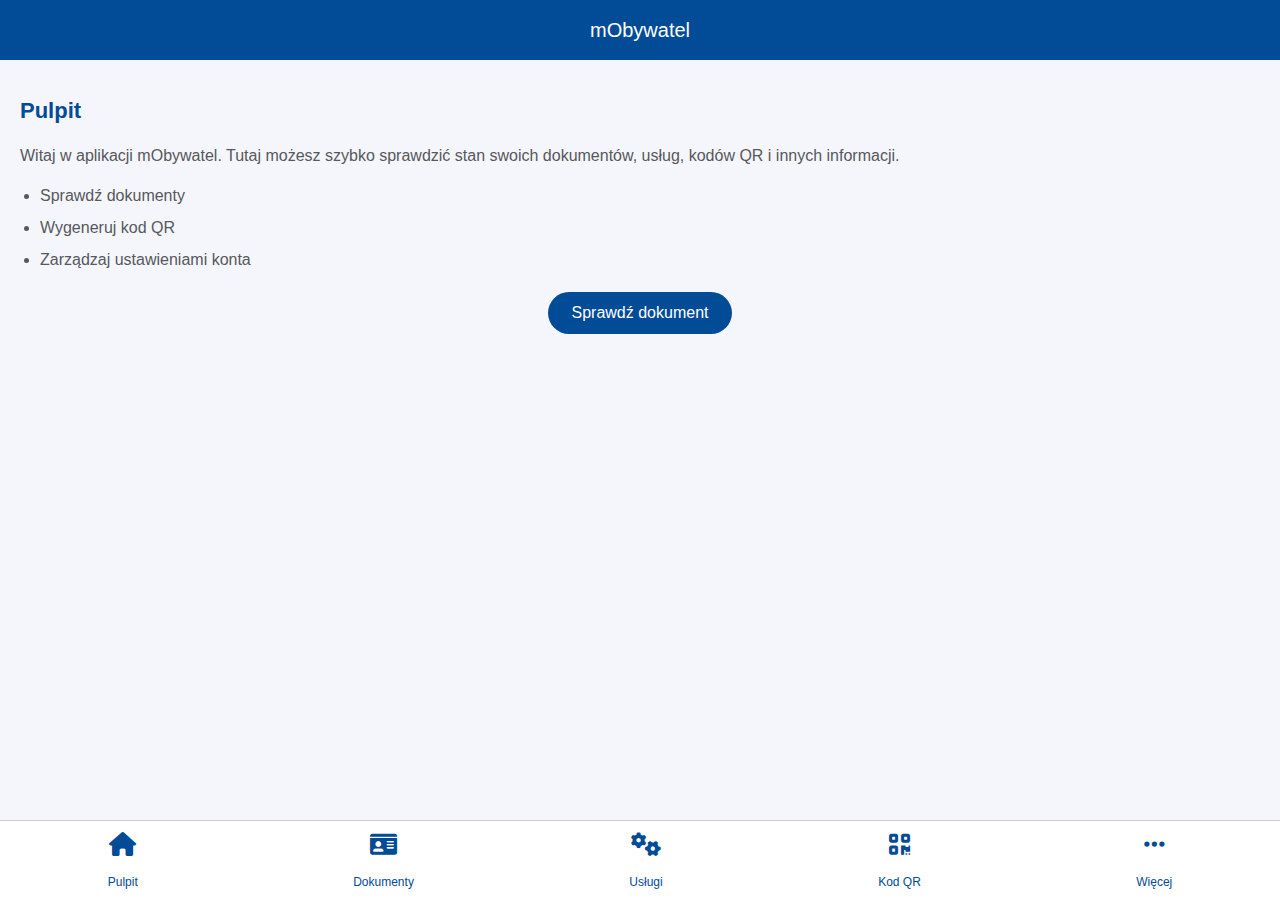
<file: index.html>
<!DOCTYPE html>
<html lang="pl">
<head>
    <meta charset="UTF-8">
    <meta name="viewport" content="width=device-width, initial-scale=1.0">
    <title>mObywatel</title>
    <link rel="stylesheet" href="style.css">
    <link rel="stylesheet" href="https://cdnjs.cloudflare.com/ajax/libs/font-awesome/6.0.0-beta3/css/all.min.css">
</head>
<body>
    <div class="app">
        <!-- Верхняя панель -->
        <div class="top_bar">
            <p class="top_title">mObywatel</p>
        </div>

        <!-- Экран "Pulpit" -->
        <div id="screen_pulpit" class="screen active">
            <h2>Pulpit</h2>
            <div class="content">
                <p>Witaj w aplikacji mObywatel. Tutaj możesz szybko sprawdzić stan swoich dokumentów, usług, kodów QR i innych informacji.</p>
                <ul>
                    <li>Sprawdź dokumenty</li>
                    <li>Wygeneruj kod QR</li>
                    <li>Zarządzaj ustawieniami konta</li>
                </ul>
            </div>
            <button class="action_button">Sprawdź dokument</button>
        </div>

        <!-- Экран "Dokumenty" -->
        <div id="screen_dokumenty" class="screen">
            <h2>Dokumenty</h2>
            <div class="content">
                <p>W tej sekcji możesz dodać lub zarządzać swoimi dokumentami tożsamości, takimi jak dowód osobisty, paszport itp.</p>
                <ul>
                    <li>Dodaj nowy dokument</li>
                    <li>Wyszukaj dokument</li>
                    <li>Sprawdź status dokumentu</li>
                </ul>
            </div>
            <button class="action_button">Dodaj dokument</button>
        </div>

        <!-- Экран "Usługi" -->
        <div id="screen_uslugi" class="screen">
            <h2>Usługi</h2>
            <div class="content">
                <p>Sprawdź dostępne usługi administracyjne, takie jak zamówienie odpisu aktu urodzenia, rejestracja pojazdów i inne.</p>
                <ul>
                    <li>Rejestracja pojazdu</li>
                    <li>Sprawdzenie statusu usług</li>
                    <li>Zamówienie odpisów</li>
                </ul>
            </div>
            <button class="action_button">Zobacz dostępne</button>
        </div>

        <!-- Экран "Kod QR" -->
        <div id="screen_kodqr" class="screen">
            <h2>Kod QR</h2>
            <div class="content">
                <p>Generowanie kodu QR dla dokumentów tożsamości, które mogą być używane do szybszego dostępu lub weryfikacji w różnych usługach.</p>
                <ul>
                    <li>Wygeneruj nowy kod QR</li>
                    <li>Zarządzaj swoimi kodami QR</li>
                </ul>
            </div>
            <button class="action_button">Wygeneruj kod</button>
        </div>

        <!-- Экран "Więcej" -->
        <div id="screen_wiecej" class="screen">
            <h2>Więcej</h2>
            <div class="content">
                <p>W tej sekcji znajdziesz dodatkowe ustawienia i funkcje związane z Twoim kontem oraz aplikacją mObywatel.</p>
                <ul>
                    <li>Ustawienia konta</li>
                    <li>Pomoc i wsparcie</li>
                    <li>Informacje o aplikacji</li>
                </ul>
            </div>
            <button class="action_button">Ustawienia</button>
        </div>

        <!-- Нижняя панель -->
        <div class="bottom_bar">
            <button onclick="switchScreen('pulpit')"><i class="fas fa-home"></i><br>Pulpit</button>
            <button onclick="switchScreen('dokumenty')"><i class="fas fa-id-card"></i><br>Dokumenty</button>
            <button onclick="switchScreen('uslugi')"><i class="fas fa-cogs"></i><br>Usługi</button>
            <button onclick="switchScreen('kodqr')"><i class="fas fa-qrcode"></i><br>Kod QR</button>
            <button onclick="switchScreen('wiecej')"><i class="fas fa-ellipsis-h"></i><br>Więcej</button>
        </div>
    </div>

    <script src="script.js"></script>
</body>
</html>
</file>
<file: style.css>
/* Общие стили */
body {
    margin: 0;
    font-family: 'Roboto', sans-serif;
    background-color: #f5f6fb;
    display: flex;
    flex-direction: column;
    height: 100vh;
    color: #57585d;
}

.app {
    display: flex;
    flex-direction: column;
    height: 100%;
}

/* Верхняя панель */
.top_bar {
    height: 60px;
    background-color: #024b97;
    color: white;
    display: flex;
    align-items: center;
    justify-content: center;
    font-size: 20px;
}

/* Экраны */
.screen {
    display: none;
    flex: 1;
    padding: 20px;
    overflow-y: auto;
    opacity: 0;
    transition: opacity 0.5s ease-in-out;
}

.screen.active {
    display: block;
    opacity: 1;
}

/* Кнопки для экрана */
.action_button {
    background-color: #024b97;
    color: white;
    font-size: 16px;
    padding: 12px 24px;
    border: none;
    border-radius: 25px;
    cursor: pointer;
    transition: background-color 0.3s ease;
}

.action_button:hover {
    background-color: #1a6bcb;
}

/* Нижняя панель */
.bottom_bar {
    display: flex;
    justify-content: space-around;
    background-color: #ffffff;
    border-top: 1px solid #ccc;
    padding: 10px 0;
    position: fixed;
    bottom: 0;
    width: 100%;
    z-index: 999;
}

.bottom_bar button {
    background: none;
    border: none;
    font-size: 12px;
    color: #024b97;
    cursor: pointer;
    display: flex;
    flex-direction: column;
    align-items: center;
}

.bottom_bar button:hover {
    color: #1a6bcb;
}

.bottom_bar i {
    font-size: 24px;
    margin-bottom: 5px;
}

/* Стиль контента для каждого экрана */
.screen h2 {
    color: #024b97;
    font-size: 22px;
    margin-bottom: 20px;
}

.screen .content {
    font-size: 16px;
    line-height: 1.5;
    color: #57585d;
}

.screen .content p {
    margin-bottom: 15px;
}

.screen .content ul {
    padding-left: 20px;
}

.screen .content ul li {
    list-style: disc;
    margin-bottom: 8px;
}

/* Стиль кнопок для экрана */
.action_button {
    display: block;
    margin: 20px auto;
    background-color: #024b97;
    color: white;
    font-size: 16px;
    padding: 12px 24px;
    border-radius: 25px;
    cursor: pointer;
    transition: background-color 0.3s ease;
}

.action_button:hover {
    background-color: #1a6bcb;
}
</file>
